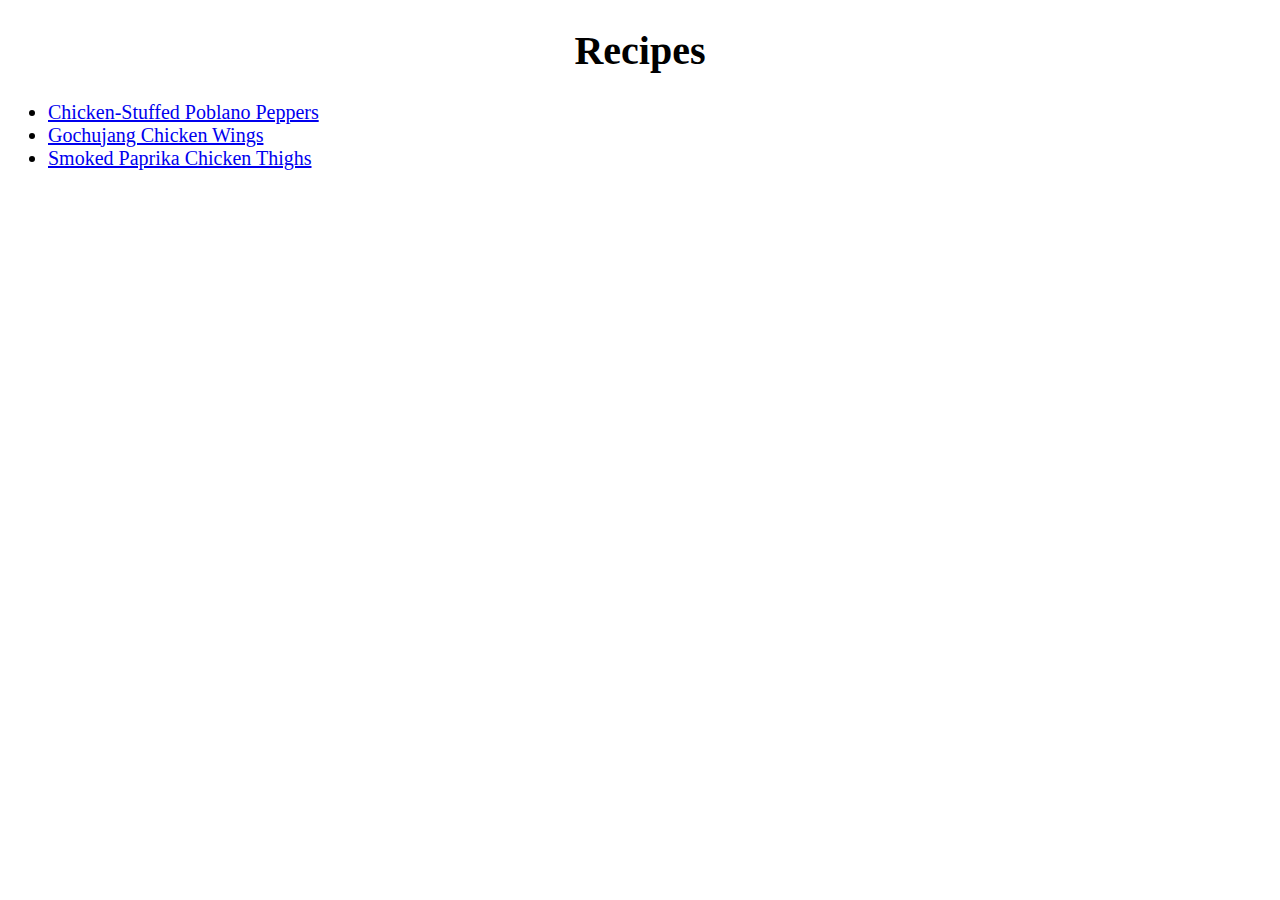
<file: index.html>
<!DOCTYPE html>
<html lang="en">
<head>
    <meta charset="UTF-8">
    <link rel="stylesheet" href="styles.css">
    <title>Recipes</title>
</head>
<body>
    <h1>Recipes</h1>
    <ul>
        <li><a href="recipes/chicken-stuffed-poblano-peppers.html">Chicken-Stuffed Poblano Peppers</a></li>
        <li><a href="recipes/gochujang-chicken-wings.html">Gochujang Chicken Wings</a></li>
        <li><a href="recipes/smoked-paprika-chicken-thighs.html">Smoked Paprika Chicken Thighs</a></li>
    </ul>
</body>
</html>
</file>
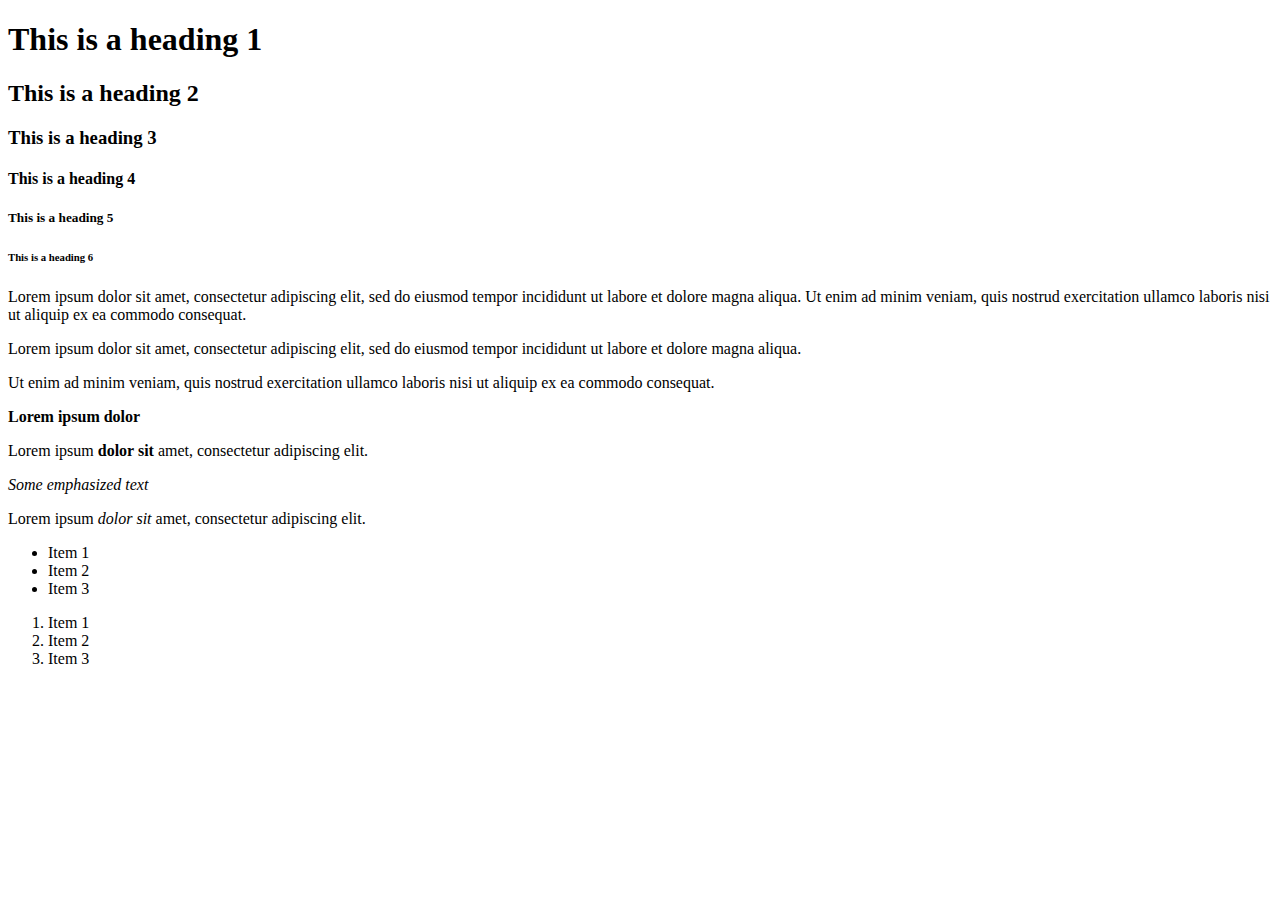
<file: example-webpage/index.html>
<!DOCTYPE html>
<html lang="en">
    <head>
        <meta charset="utf-8">
        <title>My First Website</title>
    </head>

    <body>
        <h1>This is a heading 1</h1>
        <h2>This is a heading 2</h2>
        <h3>This is a heading 3</h3>
        <h4>This is a heading 4</h4>
        <h5>This is a heading 5</h5>
        <h6>This is a heading 6</h6>

        Lorem ipsum dolor sit amet, consectetur adipiscing elit, sed do eiusmod tempor
        incididunt ut labore et dolore magna aliqua.
      
        Ut enim ad minim veniam, quis nostrud exercitation ullamco laboris
        nisi ut aliquip ex ea commodo consequat.

        <!-- I am a html comment -->

        <p>  Lorem ipsum dolor sit amet, consectetur adipiscing elit, sed do eiusmod tempor
            incididunt ut labore et dolore magna aliqua.</p>

        <p>Ut enim ad minim veniam, quis nostrud exercitation ullamco laboris
            nisi ut aliquip ex ea commodo consequat.</p>

        <strong>Lorem ipsum dolor</strong>

        <p>Lorem ipsum <strong>dolor sit</strong> amet, consectetur adipiscing elit.</p>

        <em>Some emphasized text</em>

        <p>Lorem ipsum <em>dolor sit</em> amet, consectetur adipiscing elit.</p>

        <ul>
            <li>Item 1</li>
            <li>Item 2</li>
            <li>Item 3</li>
        </ul>

        <ol>
            <li>Item 1</li>
            <li>Item 2</li>
            <li>Item 3</li>
        </ol>
    </body>
</html>
</file>
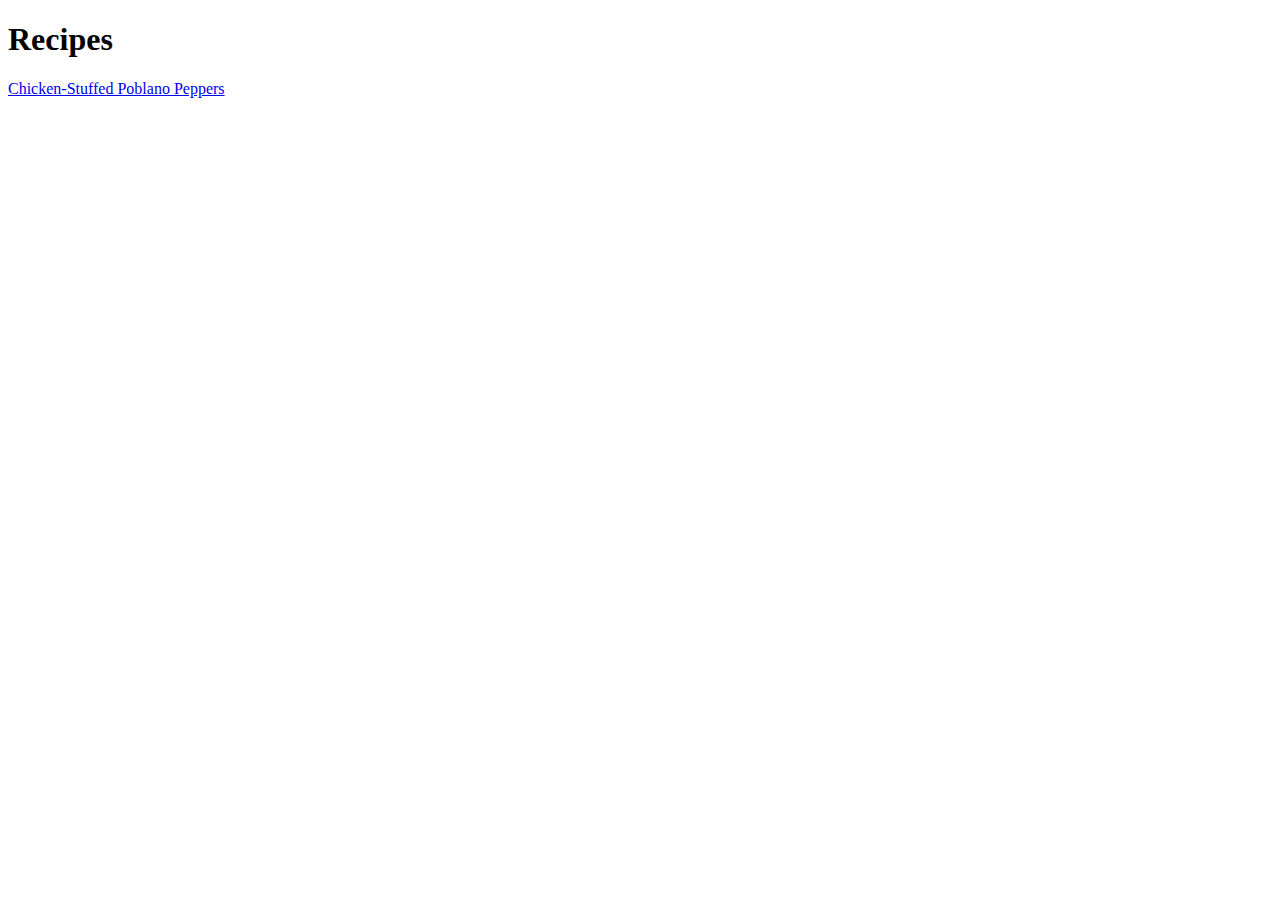
<file: recipe-website/index.html>
<!DOCTYPE html>
<html lang="en">
<head>
    <meta charset="UTF-8">
    <title>Recipes</title>
</head>
<body>
    <h1>Recipes</h1>
    <a href="recipes/Chicken-Stuffed-Poblano-Peppers.html">Chicken-Stuffed Poblano Peppers</a>
</body>
</html>
</file>
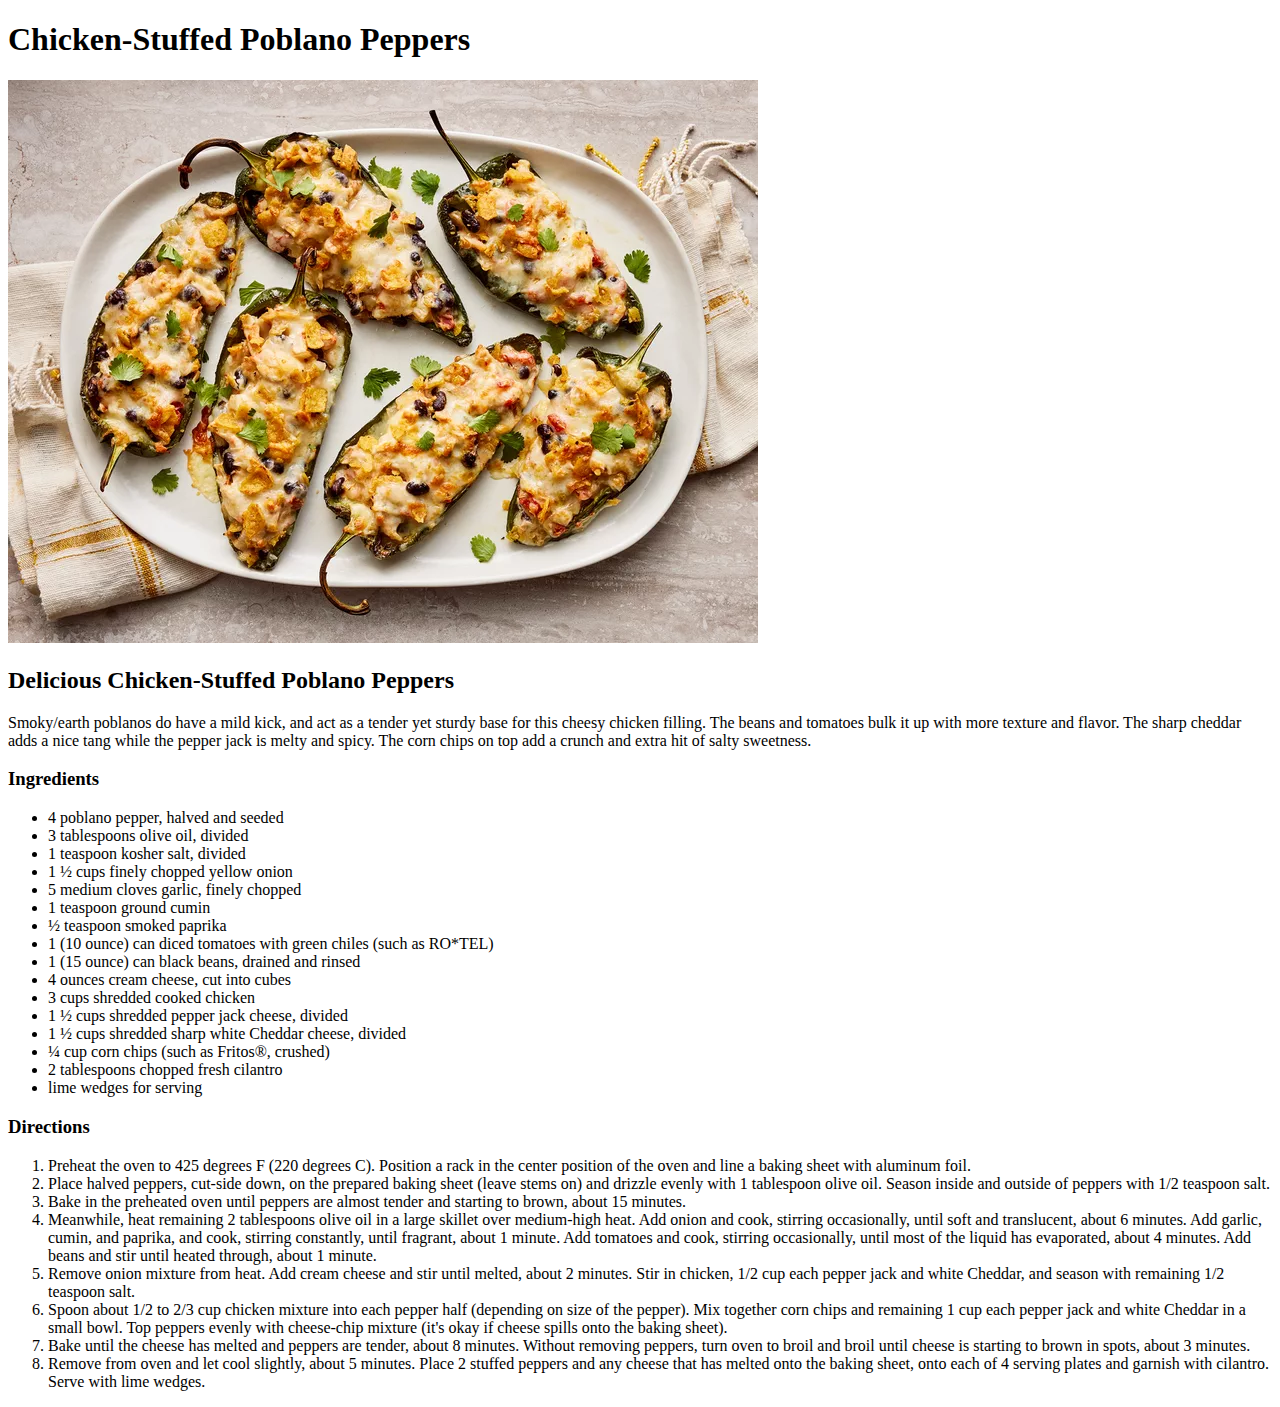
<file: recipes/Chicken-Stuffed-Poblano-Peppers.html>
<!DOCTYPE html>
<html lang="en">
<head>
    <meta charset="UTF-8">
    <title>Chicken-Stuffed Poblano Peppers</title>
</head>
<body>
    <h1>Chicken-Stuffed Poblano Peppers</h1>
    <img src="../img/Chicken_Stuffed_Poblano_Peppers.jpg" alt="Image of Chicken Stuffed Poblano Peppers">
    <h2>Delicious Chicken-Stuffed Poblano Peppers</h2>
    <p>Smoky/earth poblanos do have a mild kick, and act as a tender
         yet sturdy base for this cheesy chicken filling. The beans 
         and tomatoes bulk it up with more texture and flavor. The 
         sharp cheddar adds a nice tang while the pepper jack is melty 
         and spicy. The corn chips on top add a crunch and extra hit 
         of salty sweetness.</p>

    <h3>Ingredients</h3>
    <ul>
        <li>4 poblano pepper, halved and seeded</li>
        <li>3 tablespoons olive oil, divided</li>
        <li>1 teaspoon kosher salt, divided</li>
        <li>1 ½ cups finely chopped yellow onion</li>
        <li>5 medium cloves garlic, finely chopped</li>
        <li>1 teaspoon ground cumin</li>
        <li>½ teaspoon smoked paprika</li>
        <li>1 (10 ounce) can diced tomatoes with green chiles (such as RO*TEL)</li>
        <li>1 (15 ounce) can black beans, drained and rinsed</li>
        <li>4 ounces cream cheese, cut into cubes</li>
        <li>3 cups shredded cooked chicken</li>
        <li>1 ½ cups shredded pepper jack cheese, divided</li>
        <li>1 ½ cups shredded sharp white Cheddar cheese, divided</li>
        <li>¼ cup corn chips (such as Fritos®, crushed)</li>
        <li>2 tablespoons chopped fresh cilantro</li>
        <li>lime wedges for serving</li>
    </ul>

    <h3>Directions</h3>
    <ol>
        <li>Preheat the oven to 425 degrees F (220 degrees C). Position a rack in the center position of the oven and line a baking sheet with aluminum foil.</li>
        <li>Place halved peppers, cut-side down, on the prepared baking sheet (leave stems on) and drizzle evenly with 1 tablespoon olive oil. Season inside and outside of peppers with 1/2 teaspoon salt.</li>
        <li>Bake in the preheated oven until peppers are almost tender and starting to brown, about 15 minutes.</li>
        <li>Meanwhile, heat remaining 2 tablespoons olive oil in a large skillet over medium-high heat. Add onion and cook, stirring occasionally, until soft and translucent, about 6 minutes. Add garlic, cumin,
             and paprika, and cook, stirring constantly, until fragrant, about 1 minute. Add tomatoes and cook, stirring occasionally, until most of the liquid has evaporated, about 4 minutes. Add beans and
              stir until heated through, about 1 minute.</li>
        <li>Remove onion mixture from heat. Add cream cheese and stir until melted, about 2 minutes. Stir in chicken, 1/2 cup each pepper jack and white Cheddar, and season with remaining 1/2 teaspoon salt.</li>
        <li>Spoon about 1/2 to 2/3 cup chicken mixture into each pepper half (depending on size of the pepper). Mix together corn chips and remaining 1 cup each pepper jack and white Cheddar in a small
             bowl. Top peppers evenly with cheese-chip mixture (it's okay if cheese spills onto the baking sheet).</li>
        <li>Bake until the cheese has melted and peppers are tender, about 8 minutes. Without removing peppers, turn oven to broil and broil until cheese is starting to brown in spots, about 3 minutes.</li>
        <li>Remove from oven and let cool slightly, about 5 minutes. Place 2 stuffed peppers and any cheese that has melted onto the baking sheet, onto each of 4 serving plates and garnish with cilantro.
             Serve with lime wedges.</li>
    </ol>
</body>
</html>
</file>
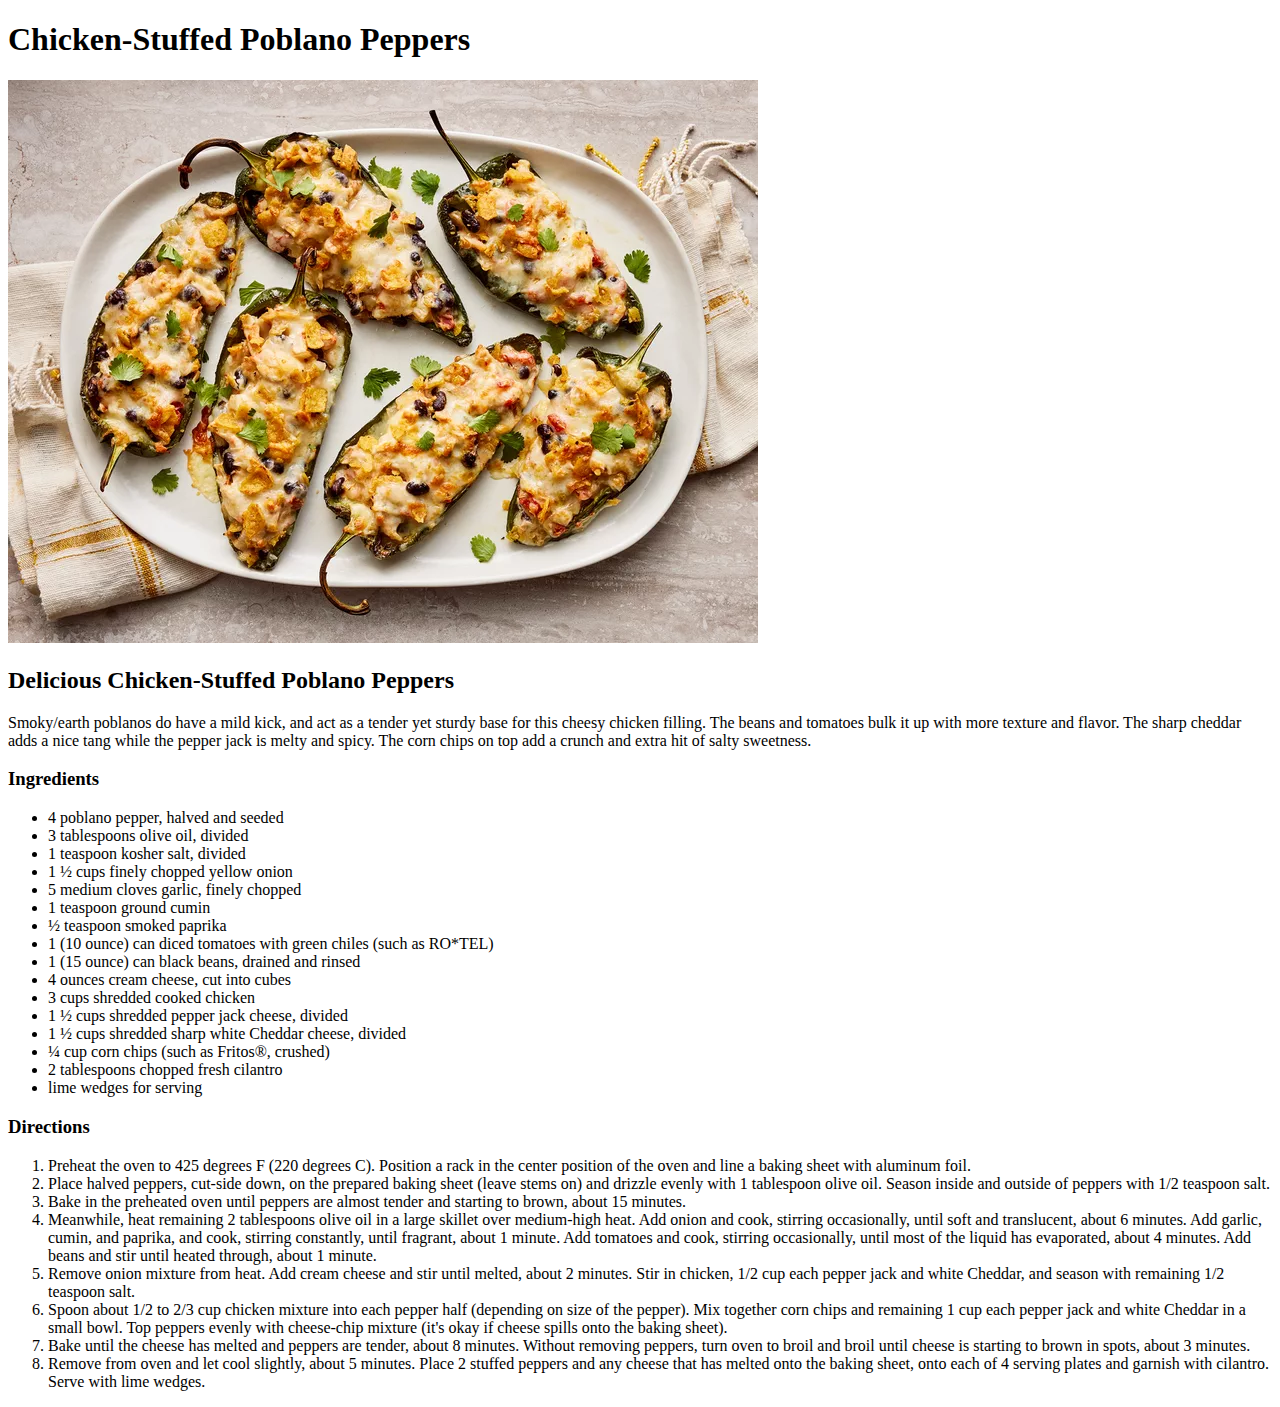
<file: recipes/chicken-stuffed-poblano-peppers.html>
<!DOCTYPE html>
<html lang="en">
<head>
    <meta charset="UTF-8">
    <title>Chicken-Stuffed Poblano Peppers</title>
</head>
<body>
    <h1>Chicken-Stuffed Poblano Peppers</h1>
    <img src="../images/chicken-stuffed-poblano-peppers.jpg" alt="Image of Chicken Stuffed Poblano Peppers">
    <h2>Delicious Chicken-Stuffed Poblano Peppers</h2>
    <p>Smoky/earth poblanos do have a mild kick, and act as a tender
         yet sturdy base for this cheesy chicken filling. The beans 
         and tomatoes bulk it up with more texture and flavor. The 
         sharp cheddar adds a nice tang while the pepper jack is melty 
         and spicy. The corn chips on top add a crunch and extra hit 
         of salty sweetness.</p>

    <h3>Ingredients</h3>
    <ul>
        <li>4 poblano pepper, halved and seeded</li>
        <li>3 tablespoons olive oil, divided</li>
        <li>1 teaspoon kosher salt, divided</li>
        <li>1 ½ cups finely chopped yellow onion</li>
        <li>5 medium cloves garlic, finely chopped</li>
        <li>1 teaspoon ground cumin</li>
        <li>½ teaspoon smoked paprika</li>
        <li>1 (10 ounce) can diced tomatoes with green chiles (such as RO*TEL)</li>
        <li>1 (15 ounce) can black beans, drained and rinsed</li>
        <li>4 ounces cream cheese, cut into cubes</li>
        <li>3 cups shredded cooked chicken</li>
        <li>1 ½ cups shredded pepper jack cheese, divided</li>
        <li>1 ½ cups shredded sharp white Cheddar cheese, divided</li>
        <li>¼ cup corn chips (such as Fritos®, crushed)</li>
        <li>2 tablespoons chopped fresh cilantro</li>
        <li>lime wedges for serving</li>
    </ul>

    <h3>Directions</h3>
    <ol>
        <li>Preheat the oven to 425 degrees F (220 degrees C). Position a rack in the center position of the oven and line a baking sheet with aluminum foil.</li>
        <li>Place halved peppers, cut-side down, on the prepared baking sheet (leave stems on) and drizzle evenly with 1 tablespoon olive oil. Season inside and outside of peppers with 1/2 teaspoon salt.</li>
        <li>Bake in the preheated oven until peppers are almost tender and starting to brown, about 15 minutes.</li>
        <li>Meanwhile, heat remaining 2 tablespoons olive oil in a large skillet over medium-high heat. Add onion and cook, stirring occasionally, until soft and translucent, about 6 minutes. Add garlic, cumin,
             and paprika, and cook, stirring constantly, until fragrant, about 1 minute. Add tomatoes and cook, stirring occasionally, until most of the liquid has evaporated, about 4 minutes. Add beans and
              stir until heated through, about 1 minute.</li>
        <li>Remove onion mixture from heat. Add cream cheese and stir until melted, about 2 minutes. Stir in chicken, 1/2 cup each pepper jack and white Cheddar, and season with remaining 1/2 teaspoon salt.</li>
        <li>Spoon about 1/2 to 2/3 cup chicken mixture into each pepper half (depending on size of the pepper). Mix together corn chips and remaining 1 cup each pepper jack and white Cheddar in a small
             bowl. Top peppers evenly with cheese-chip mixture (it's okay if cheese spills onto the baking sheet).</li>
        <li>Bake until the cheese has melted and peppers are tender, about 8 minutes. Without removing peppers, turn oven to broil and broil until cheese is starting to brown in spots, about 3 minutes.</li>
        <li>Remove from oven and let cool slightly, about 5 minutes. Place 2 stuffed peppers and any cheese that has melted onto the baking sheet, onto each of 4 serving plates and garnish with cilantro.
             Serve with lime wedges.</li>
    </ol>
</body>
</html>
</file>
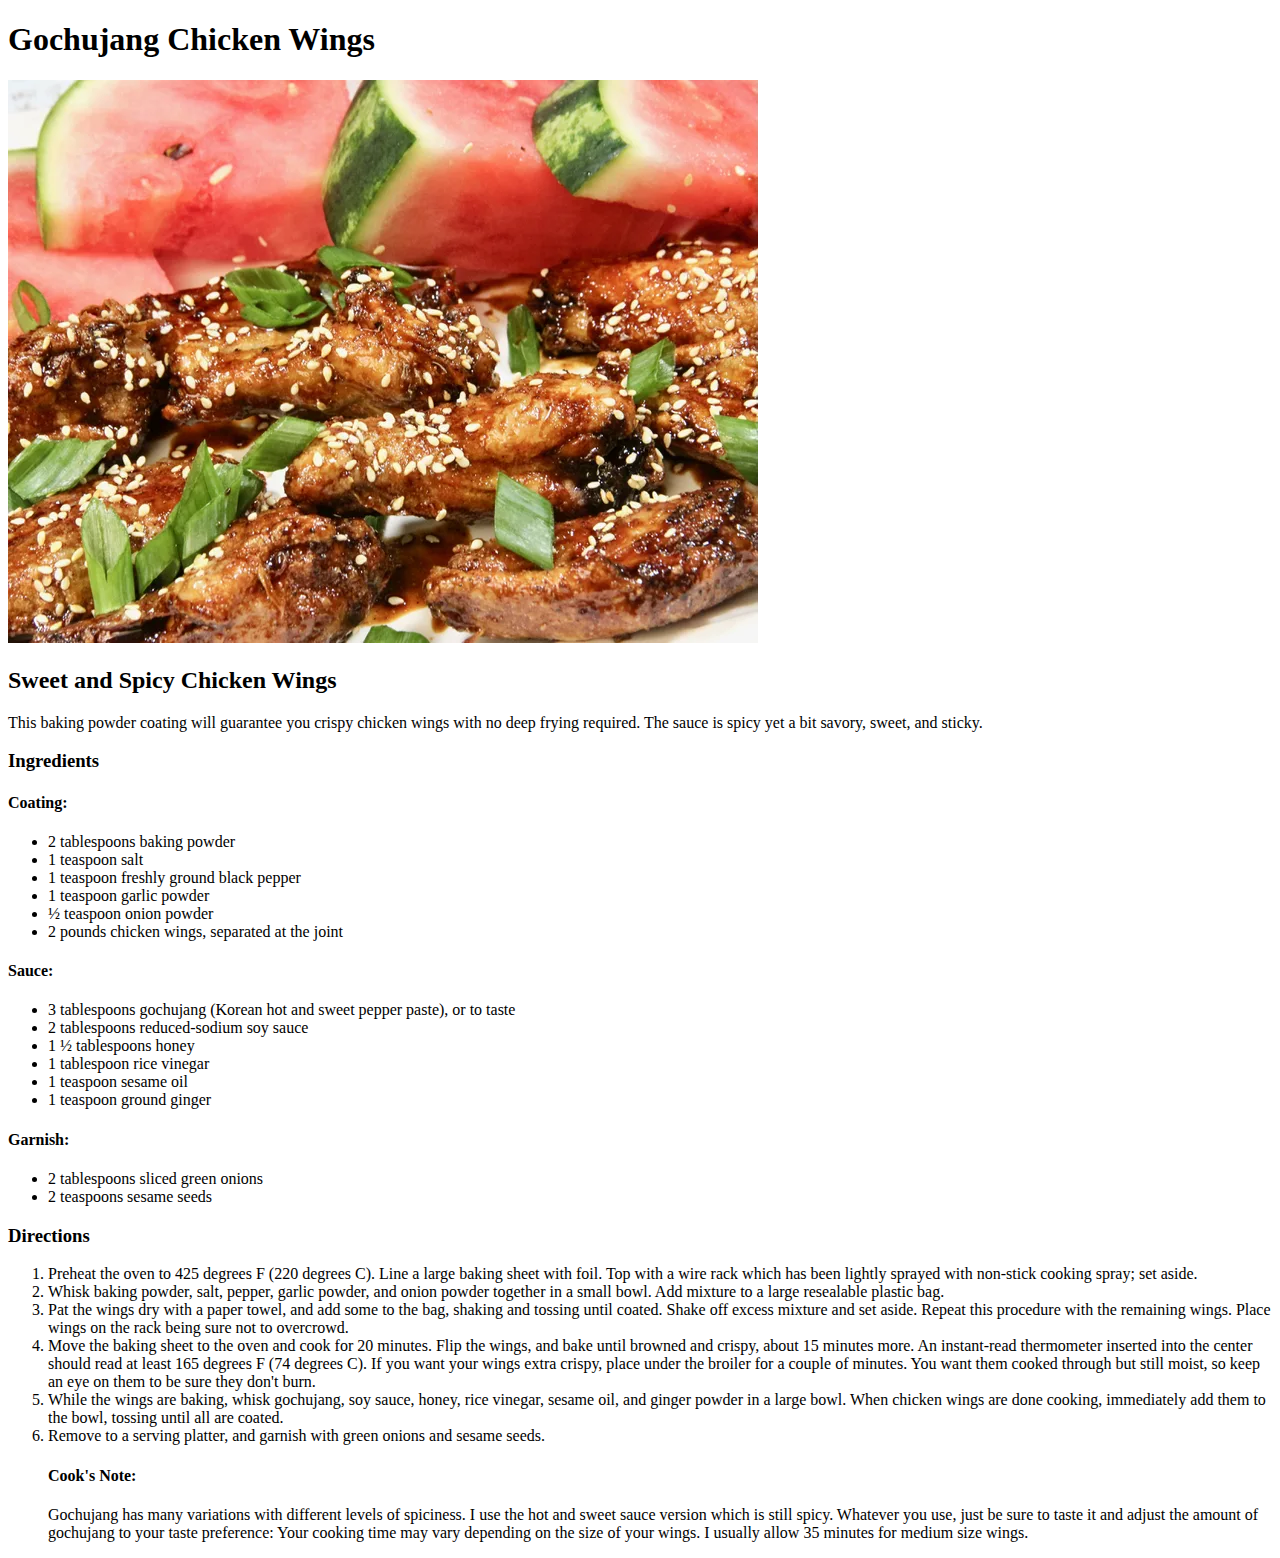
<file: recipes/Gochujang-Chicken-Wings.html>
<!DOCTYPE html>
<html lang="en">
    <head>
        <meta charset="utf-8">
        <title>Gochujang Chicken Wings</title>
    </head>
    <body>
        <h1>Gochujang Chicken Wings</h1>
        <img src="../img/Gochujang-Chicken-Wings.jpg" alt="Image of Gochujang Chicken Wings">
        <h2>Sweet and Spicy Chicken Wings</h2>
        <p>This baking powder coating will guarantee you crispy chicken wings with no deep frying required. The sauce is spicy yet a bit savory, sweet, and sticky.</p>

        <h3>Ingredients<h3>
        <h4>Coating:</h4>
        <ul>
            <li>2 tablespoons baking powder</li>
            <li>1 teaspoon salt</li>
            <li>1 teaspoon freshly ground black pepper</li>
            <li>1 teaspoon garlic powder</li>
            <li>½ teaspoon onion powder</li>
            <li>2 pounds chicken wings, separated at the joint</li>
        </ul>

        <h4>Sauce:</h4>
        <ul>
            <li>3 tablespoons gochujang (Korean hot and sweet pepper paste), or to taste</li>
            <li>2 tablespoons reduced-sodium soy sauce</li>
            <li>1 ½ tablespoons honey</li>
            <li>1 tablespoon rice vinegar</li>
            <li>1 teaspoon sesame oil</li>
            <li>1 teaspoon ground ginger</li>
        </ul>

        <h4>Garnish:</h4>
        <ul>
            <li>2 tablespoons sliced green onions</li>
            <li>2 teaspoons sesame seeds</li>
        </ul>

        <h3>Directions</h3>
        <ol>
            <li>Preheat the oven to 425 degrees F (220 degrees C). Line a large baking sheet with 
                foil. Top with a wire rack which has been lightly sprayed with non-stick cooking spray; set aside.</li>
            <li>Whisk baking powder, salt, pepper, garlic powder, and onion powder together in a small bowl. Add 
                mixture to a large resealable plastic bag.</li>
            <li>Pat the wings dry with a paper towel, and add some to the bag, shaking and tossing until coated. 
                Shake off excess mixture and set aside. Repeat this procedure with the remaining wings. Place
                wings on the rack being sure not to overcrowd.</li>
            <li>Move the baking sheet to the oven and cook for 20 minutes. Flip the wings, and bake until
                browned and crispy, about 15 minutes more. An instant-read thermometer inserted into the center
                should read at least 165 degrees F (74 degrees C). If you want your wings extra crispy, place
                under the broiler for a couple of minutes. You want them cooked through but still moist,
                so keep an eye on them to be sure they don't burn.</li>
            <li>While the wings are baking, whisk gochujang, soy sauce, honey, rice vinegar, sesame oil, and
                ginger powder in a large bowl. When chicken wings are done cooking, immediately add them to the
                bowl, tossing until all are coated.</li>
            <li>Remove to a serving platter, and garnish with green onions and sesame seeds.</li>

        <h4>Cook's Note:</h4>
        <p>Gochujang has many variations with different levels of spiciness. I use the hot and sweet sauce version
            which is still spicy. Whatever you use, just be sure to taste it and adjust the amount of gochujang to
            your taste preference: Your cooking time may vary depending on the size of your wings. I usually allow
            35 minutes for medium size wings.</p>
        </ol>
    </body>
</html>
</file>
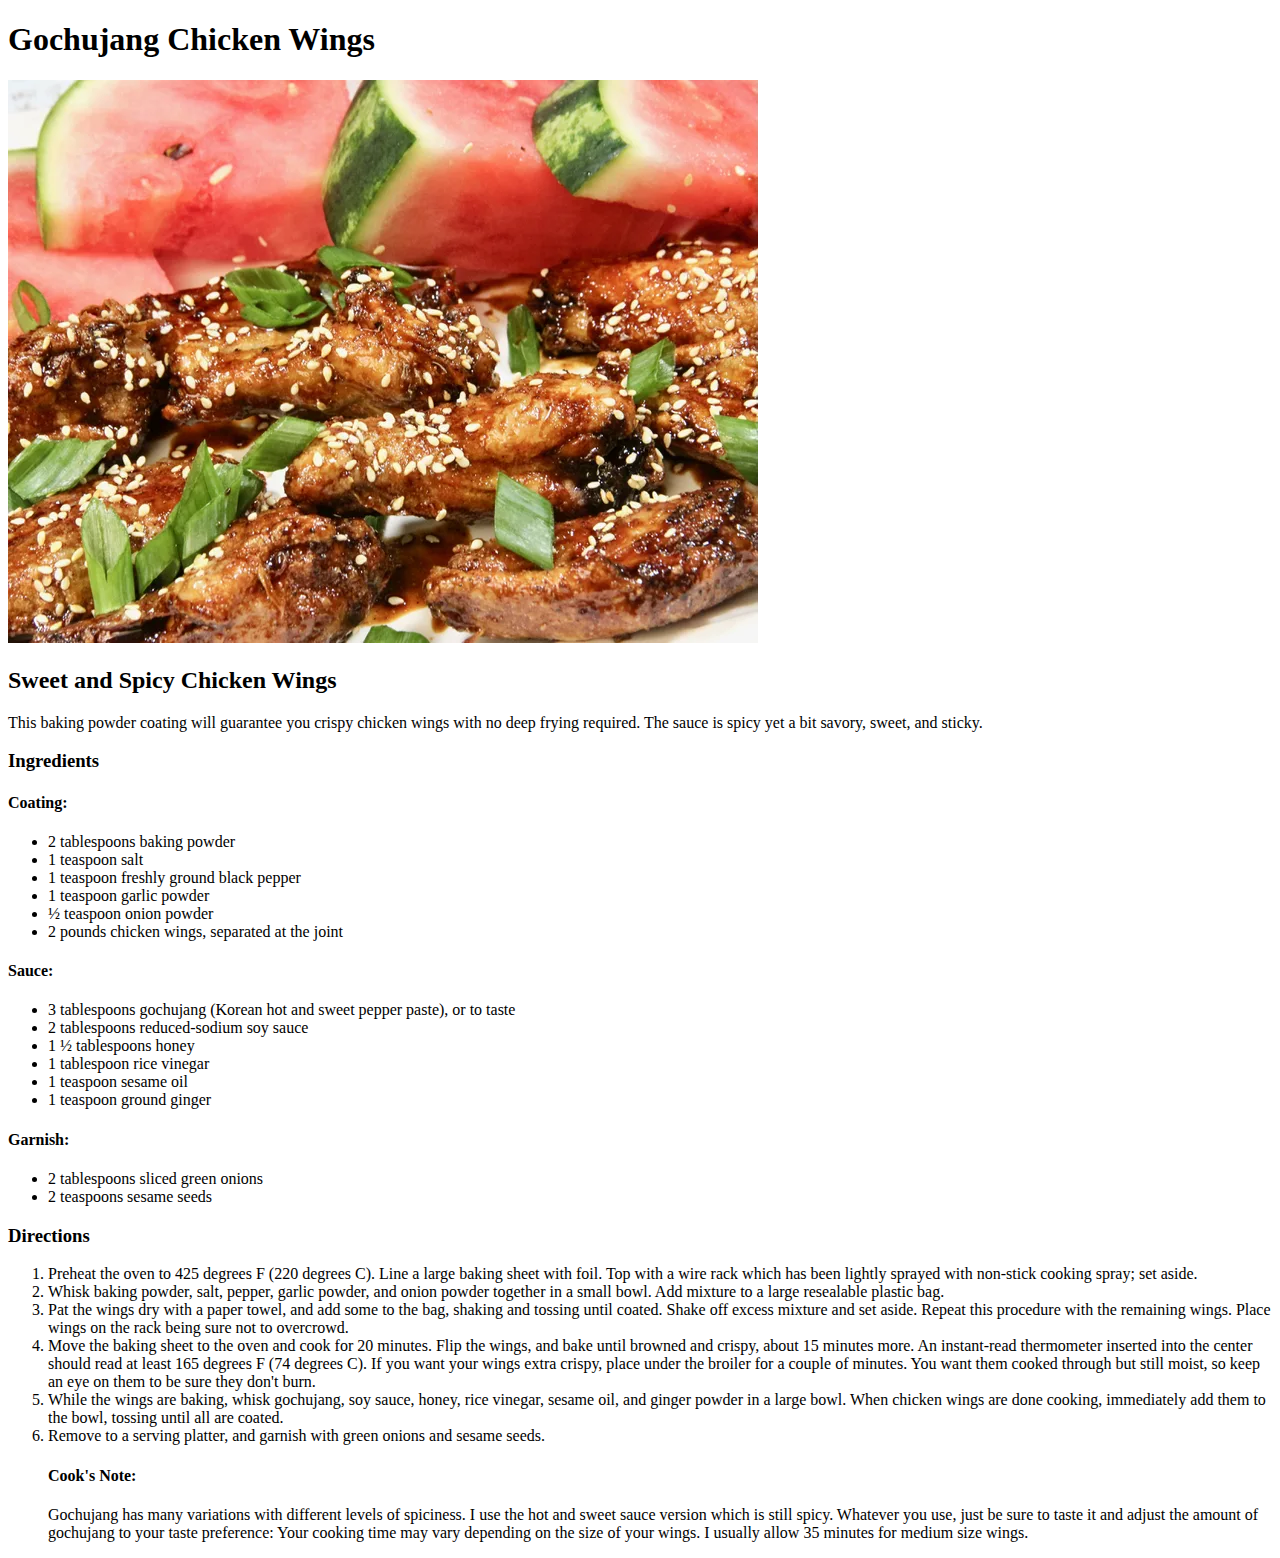
<file: recipes/gochujang-chicken-wings.html>
<!DOCTYPE html>
<html lang="en">
    <head>
        <meta charset="utf-8">
        <title>Gochujang Chicken Wings</title>
    </head>
    <body>
        <h1>Gochujang Chicken Wings</h1>
        <img src="../images/gochujang_chicken_wings.jpg" alt="Image of Gochujang Chicken Wings">
        <h2>Sweet and Spicy Chicken Wings</h2>
        <p>This baking powder coating will guarantee you crispy chicken wings with no deep frying required. The sauce is spicy yet a bit savory, sweet, and sticky.</p>

        <h3>Ingredients<h3>
        <h4>Coating:</h4>
        <ul>
            <li>2 tablespoons baking powder</li>
            <li>1 teaspoon salt</li>
            <li>1 teaspoon freshly ground black pepper</li>
            <li>1 teaspoon garlic powder</li>
            <li>½ teaspoon onion powder</li>
            <li>2 pounds chicken wings, separated at the joint</li>
        </ul>

        <h4>Sauce:</h4>
        <ul>
            <li>3 tablespoons gochujang (Korean hot and sweet pepper paste), or to taste</li>
            <li>2 tablespoons reduced-sodium soy sauce</li>
            <li>1 ½ tablespoons honey</li>
            <li>1 tablespoon rice vinegar</li>
            <li>1 teaspoon sesame oil</li>
            <li>1 teaspoon ground ginger</li>
        </ul>

        <h4>Garnish:</h4>
        <ul>
            <li>2 tablespoons sliced green onions</li>
            <li>2 teaspoons sesame seeds</li>
        </ul>

        <h3>Directions</h3>
        <ol>
            <li>Preheat the oven to 425 degrees F (220 degrees C). Line a large baking sheet with 
                foil. Top with a wire rack which has been lightly sprayed with non-stick cooking spray; set aside.</li>
            <li>Whisk baking powder, salt, pepper, garlic powder, and onion powder together in a small bowl. Add 
                mixture to a large resealable plastic bag.</li>
            <li>Pat the wings dry with a paper towel, and add some to the bag, shaking and tossing until coated. 
                Shake off excess mixture and set aside. Repeat this procedure with the remaining wings. Place
                wings on the rack being sure not to overcrowd.</li>
            <li>Move the baking sheet to the oven and cook for 20 minutes. Flip the wings, and bake until
                browned and crispy, about 15 minutes more. An instant-read thermometer inserted into the center
                should read at least 165 degrees F (74 degrees C). If you want your wings extra crispy, place
                under the broiler for a couple of minutes. You want them cooked through but still moist,
                so keep an eye on them to be sure they don't burn.</li>
            <li>While the wings are baking, whisk gochujang, soy sauce, honey, rice vinegar, sesame oil, and
                ginger powder in a large bowl. When chicken wings are done cooking, immediately add them to the
                bowl, tossing until all are coated.</li>
            <li>Remove to a serving platter, and garnish with green onions and sesame seeds.</li>

        <h4>Cook's Note:</h4>
        <p>Gochujang has many variations with different levels of spiciness. I use the hot and sweet sauce version
            which is still spicy. Whatever you use, just be sure to taste it and adjust the amount of gochujang to
            your taste preference: Your cooking time may vary depending on the size of your wings. I usually allow
            35 minutes for medium size wings.</p>
        </ol>
    </body>
</html>
</file>
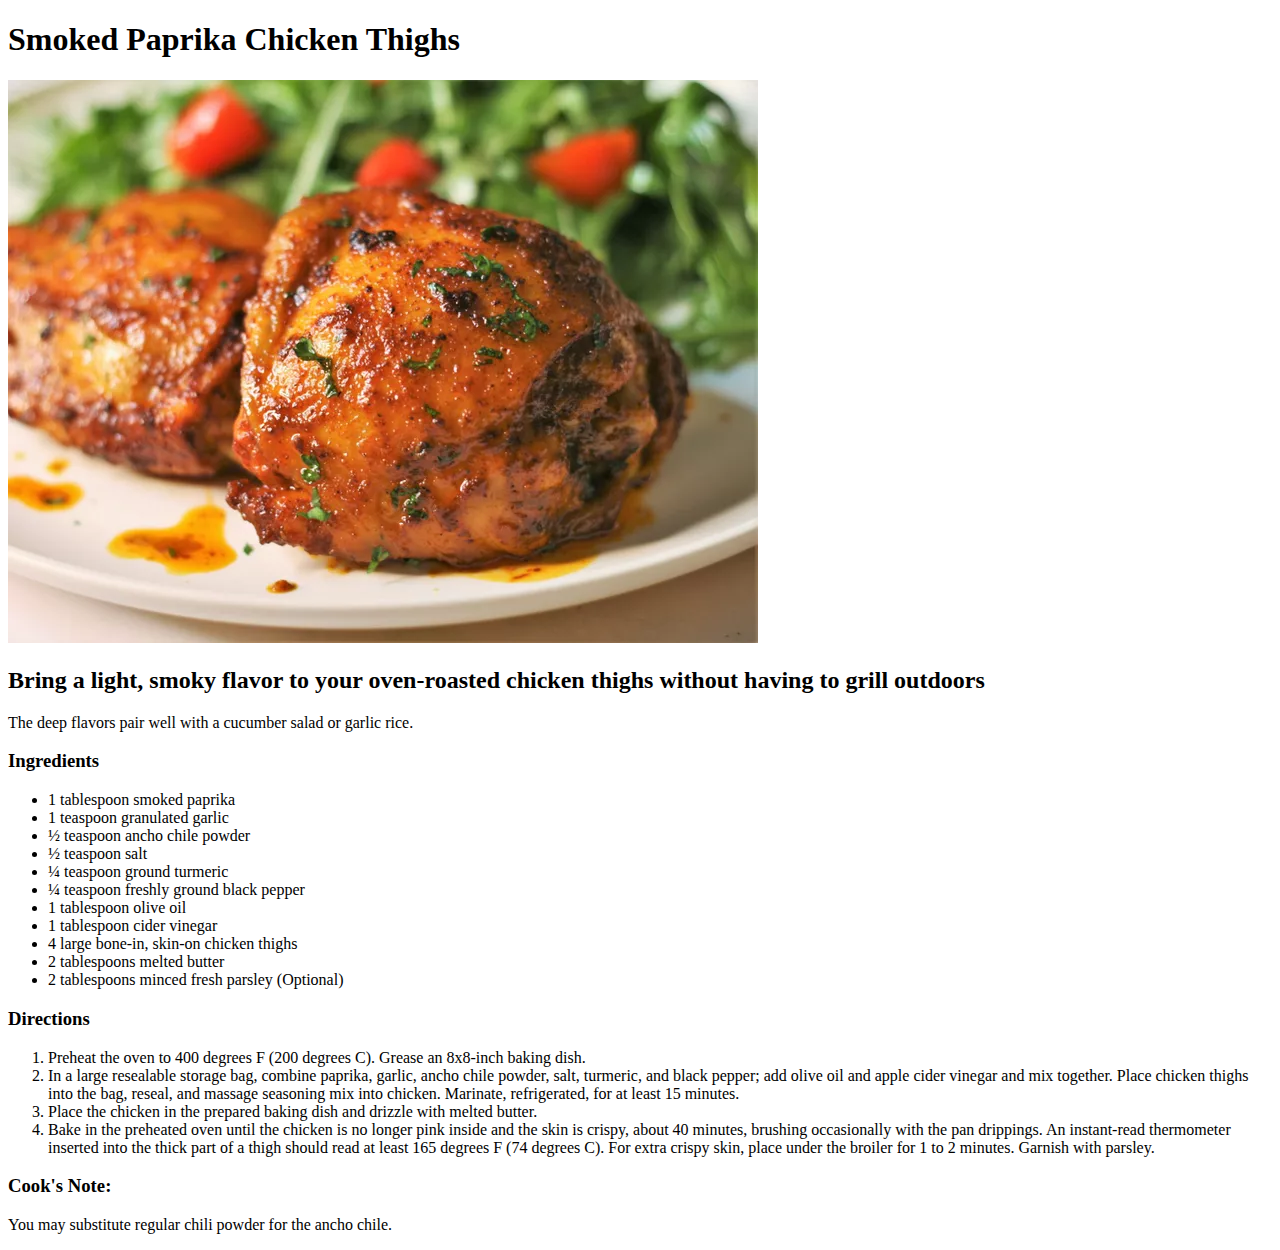
<file: recipes/Smoked-Paprika-Chicken-Thighs.html>
<!DOCTYPE html>
<html lang="en">
    <head>
        <meta charset="utf-8">
        <title>Smoked Paprika Chicken Thighs</title>
    </head>
    <body>
        <h1>Smoked Paprika Chicken Thighs</h1>
        <img src="../img/Smoked-Paprika-Chicken-Thighs.jpg" alt="Image of Smoked Paprika Chicken Thighs">
        <h2>Bring a light, smoky flavor to your oven-roasted chicken thighs without having to grill outdoors</h2>
        <p>The deep flavors pair well with a cucumber salad or garlic rice.</p>

        <h3>Ingredients</h3>
        <ul>
            <li>1 tablespoon smoked paprika</li>
            <li>1 teaspoon granulated garlic</li>
            <li>½ teaspoon ancho chile powder</li>
            <li>½ teaspoon salt</li>
            <li>¼ teaspoon ground turmeric</li>
            <li>¼ teaspoon freshly ground black pepper</li>
            <li>1 tablespoon olive oil</li>
            <li>1 tablespoon cider vinegar</li>
            <li>4 large bone-in, skin-on chicken thighs</li>
            <li>2 tablespoons melted butter</li>
            <li>2 tablespoons minced fresh parsley (Optional)</li>
        </ul>

        <h3>Directions</h3>
        <ol>
            <li>Preheat the oven to 400 degrees F (200 degrees C). Grease an 8x8-inch baking dish.</li>
            <li>In a large resealable storage bag, combine paprika, garlic, ancho chile powder, salt, turmeric,
                and black pepper; add olive oil and apple cider vinegar and mix together. Place chicken thighs
                into the bag, reseal, and massage seasoning mix into chicken. Marinate, refrigerated, for at
                least 15 minutes.</li>
            <li>Place the chicken in the prepared baking dish and drizzle with melted butter.</li>
            <li>Bake in the preheated oven until the chicken is no longer pink inside and the skin is crispy,
                about 40 minutes, brushing occasionally with the pan drippings. An instant-read thermometer
                inserted into the thick part of a thigh should read at least 165 degrees F (74 degrees C).
                For extra crispy skin, place under the broiler for 1 to 2 minutes. Garnish with parsley.</li>
        </ol>

        <h3>Cook's Note:</h3>
        <p>You may substitute regular chili powder for the ancho chile.</p>
    </body>
</html>
</file>
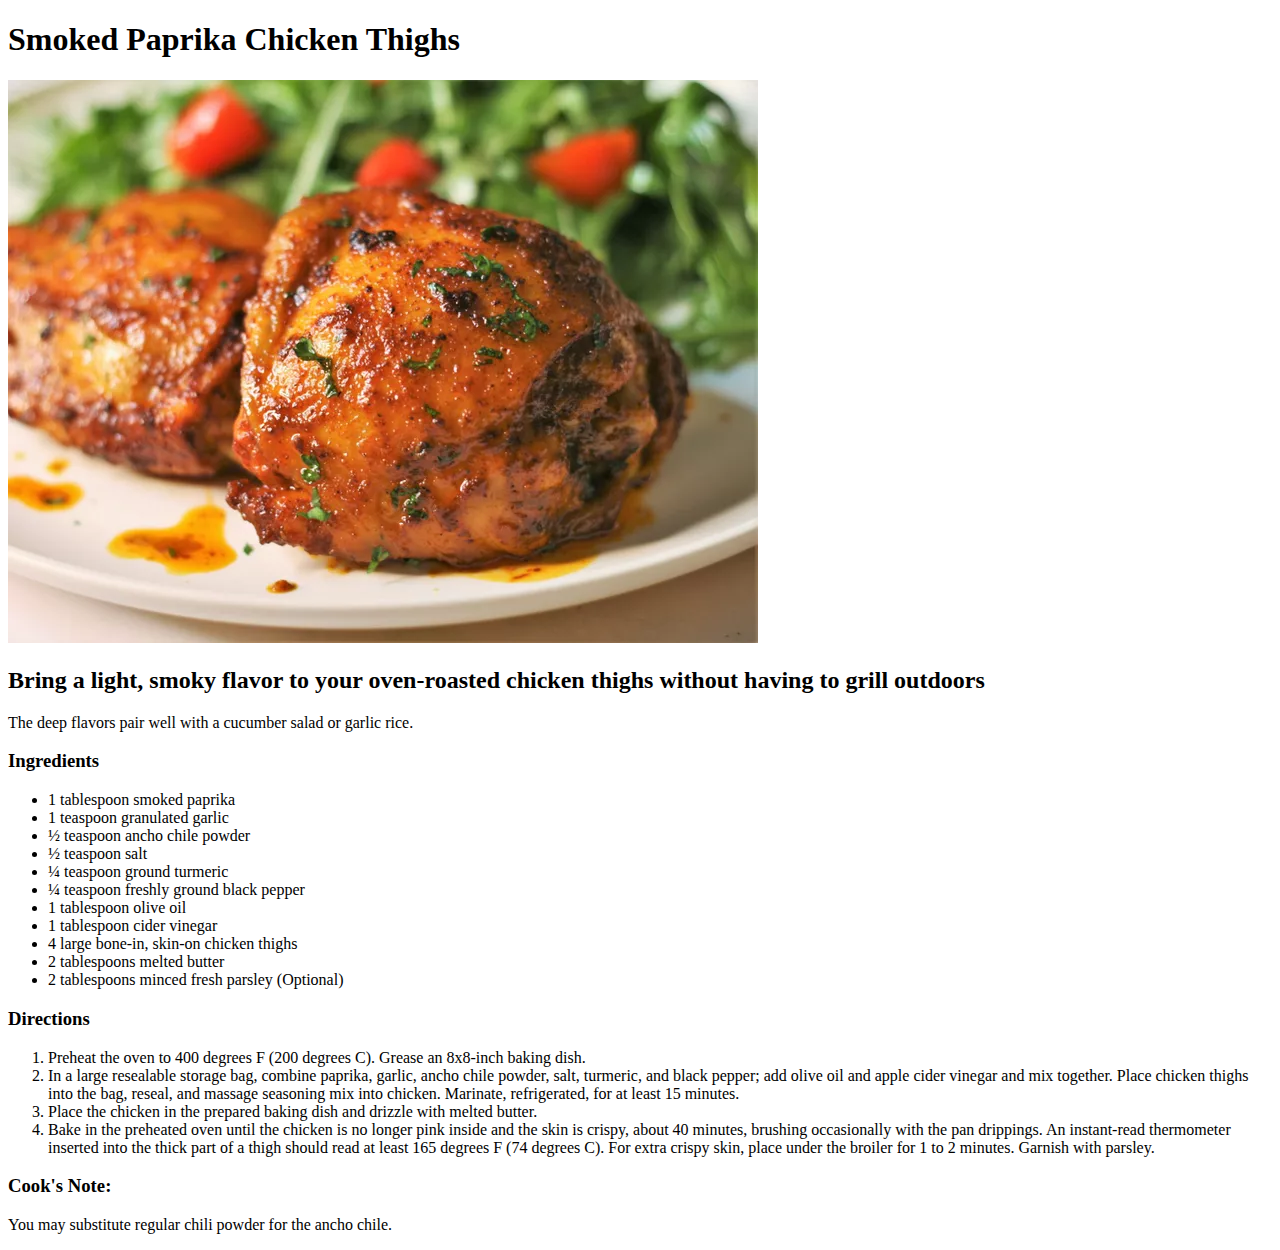
<file: recipes/smoked-paprika-chicken-thighs.html>
<!DOCTYPE html>
<html lang="en">
    <head>
        <meta charset="utf-8">
        <title>Smoked Paprika Chicken Thighs</title>
    </head>
    <body>
        <h1>Smoked Paprika Chicken Thighs</h1>
        <img src="../images/smoked-paprika-chicken-thighs.jpg" alt="Image of Smoked Paprika Chicken Thighs">
        <h2>Bring a light, smoky flavor to your oven-roasted chicken thighs without having to grill outdoors</h2>
        <p>The deep flavors pair well with a cucumber salad or garlic rice.</p>

        <h3>Ingredients</h3>
        <ul>
            <li>1 tablespoon smoked paprika</li>
            <li>1 teaspoon granulated garlic</li>
            <li>½ teaspoon ancho chile powder</li>
            <li>½ teaspoon salt</li>
            <li>¼ teaspoon ground turmeric</li>
            <li>¼ teaspoon freshly ground black pepper</li>
            <li>1 tablespoon olive oil</li>
            <li>1 tablespoon cider vinegar</li>
            <li>4 large bone-in, skin-on chicken thighs</li>
            <li>2 tablespoons melted butter</li>
            <li>2 tablespoons minced fresh parsley (Optional)</li>
        </ul>

        <h3>Directions</h3>
        <ol>
            <li>Preheat the oven to 400 degrees F (200 degrees C). Grease an 8x8-inch baking dish.</li>
            <li>In a large resealable storage bag, combine paprika, garlic, ancho chile powder, salt, turmeric,
                and black pepper; add olive oil and apple cider vinegar and mix together. Place chicken thighs
                into the bag, reseal, and massage seasoning mix into chicken. Marinate, refrigerated, for at
                least 15 minutes.</li>
            <li>Place the chicken in the prepared baking dish and drizzle with melted butter.</li>
            <li>Bake in the preheated oven until the chicken is no longer pink inside and the skin is crispy,
                about 40 minutes, brushing occasionally with the pan drippings. An instant-read thermometer
                inserted into the thick part of a thigh should read at least 165 degrees F (74 degrees C).
                For extra crispy skin, place under the broiler for 1 to 2 minutes. Garnish with parsley.</li>
        </ol>

        <h3>Cook's Note:</h3>
        <p>You may substitute regular chili powder for the ancho chile.</p>
    </body>
</html>
</file>
<file: styles.css>
h1 {
    text-align: center;
}

body {
    font-size: 20px;
}

img {
    height: auto;
    width: auto;
}
</file>
